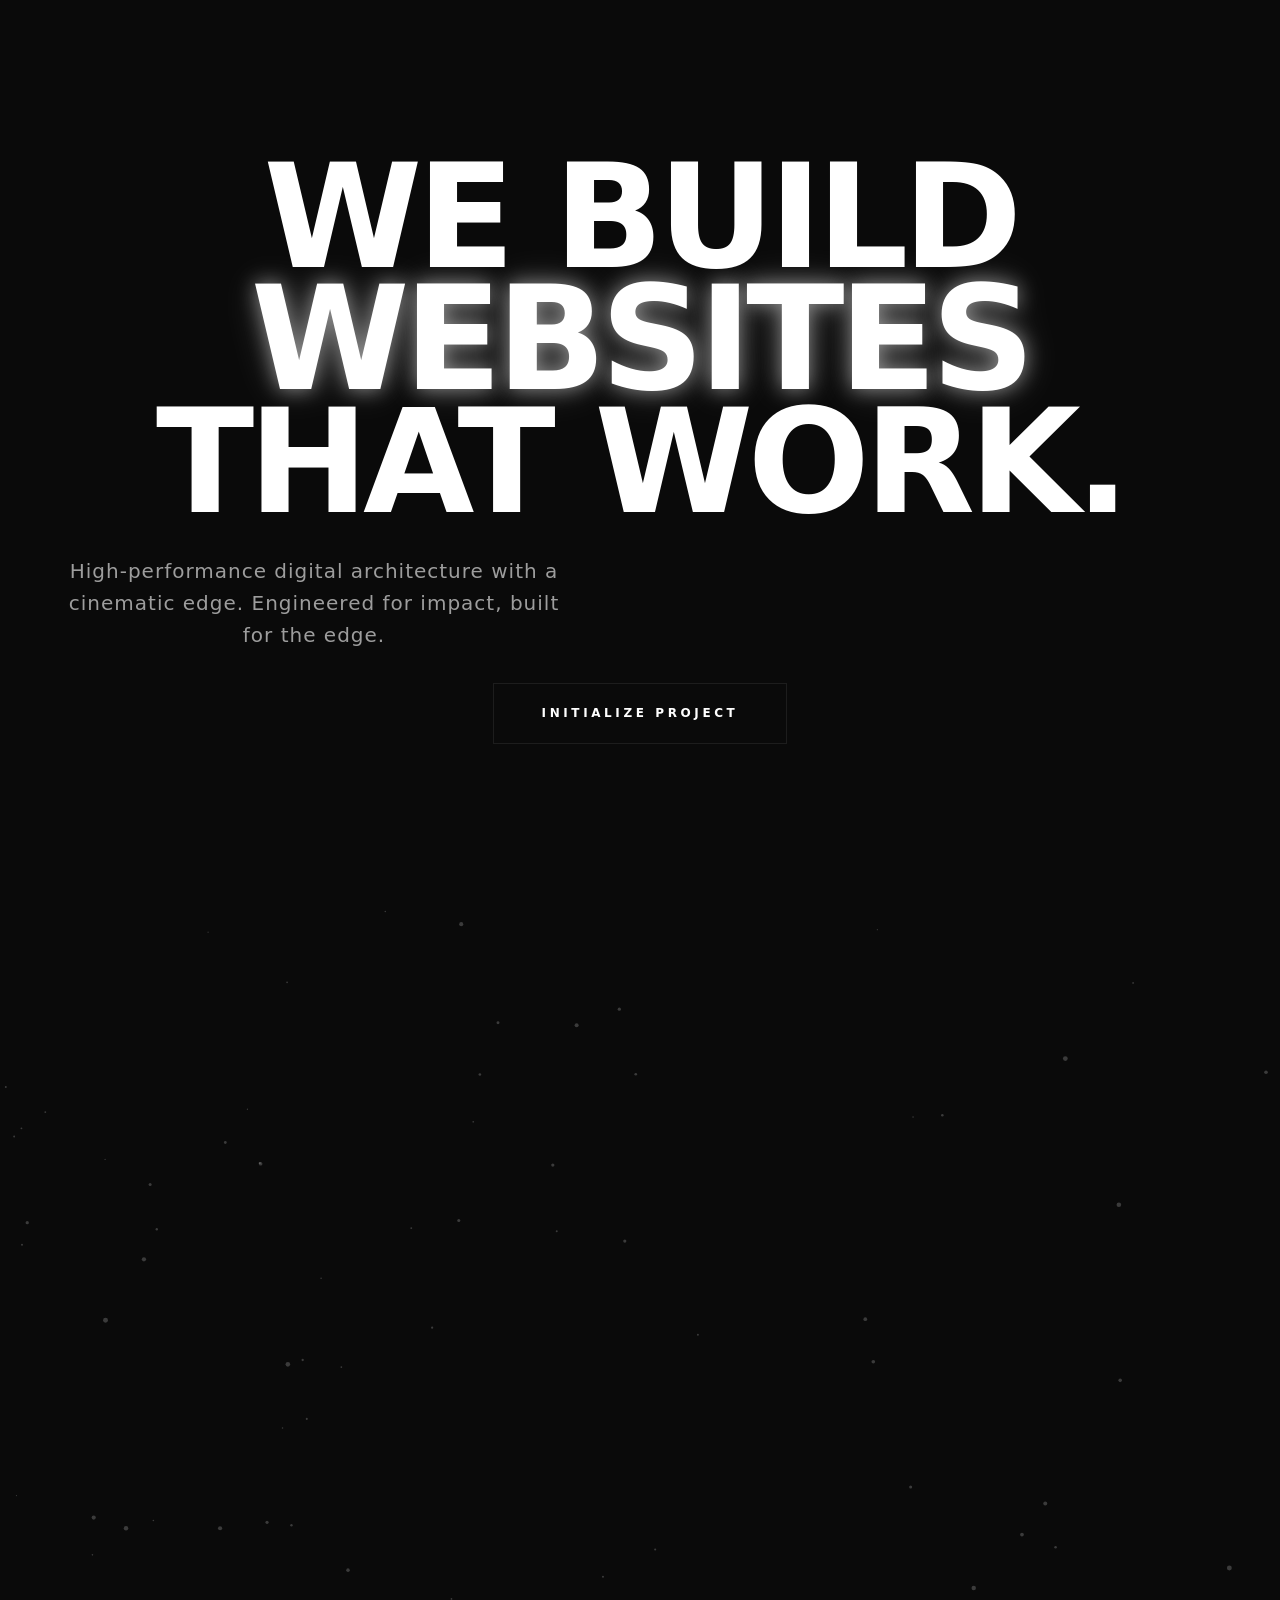
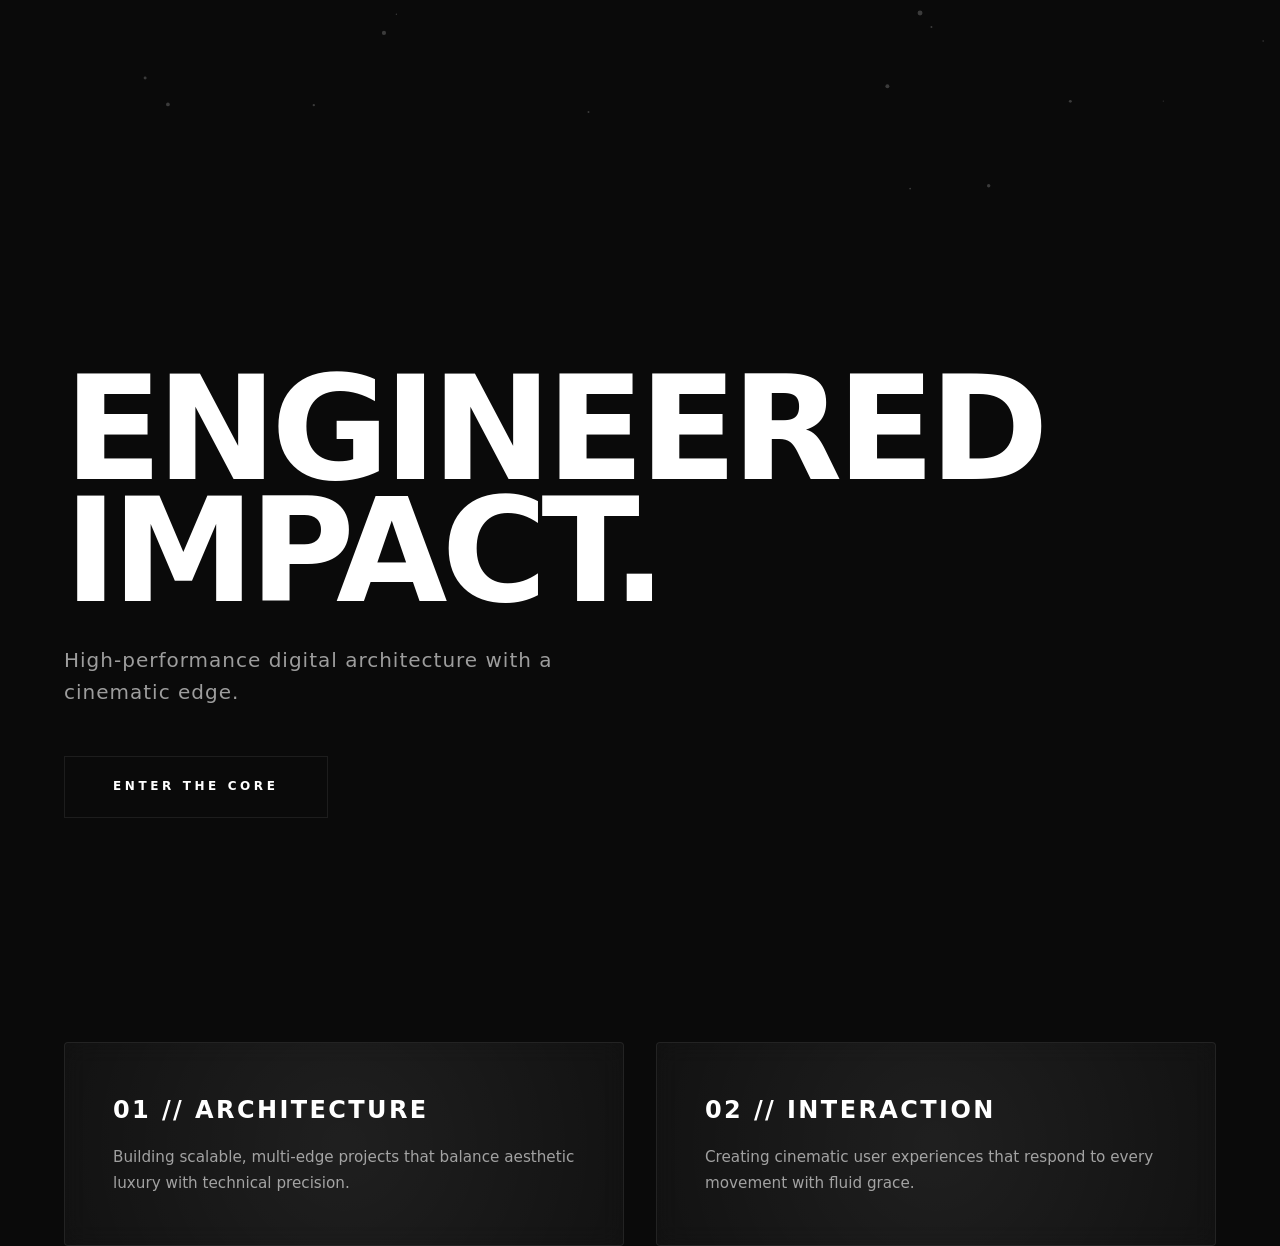
<file: index.html>
<!DOCTYPE html>
<html lang="en">
<head>
    <meta charset="UTF-8">
    <meta name="viewport" content="width=device-width, initial-scale=1.0">
    <title>NEBULUX // Digital Core</title>
    
    <link rel="stylesheet" href="style.css">
    <link rel="stylesheet" href="glass.css">
</head>
<body>
 <main class="container">
    <section class="hero-core">
        <div class="reveal-on-scroll">
            <h1 class="hero-title">WE BUILD <span class="glow-text">WEBSITES</span><br>THAT WORK.</h1>
            <p class="sub-headline">High-performance digital architecture with a cinematic edge. Engineered for impact, built for the edge.</p>
            <div style="margin-top: 2rem;">
                <a href="#" class="btn-primary magnetic">Initialize Project</a>
            </div>
        </div>
    </section>
 </main>

    <div class="noise-overlay"></div>
    
    <div class="cursor-dot"></div>
    <div class="cursor-outline"></div>

    <canvas id="particle-canvas"></canvas>

    <main class="container">
        <section class="hero section-padding">
            <h1 class="hero-title reveal-on-scroll">ENGINEERED<br>IMPACT.</h1>
            <p class="sub-headline reveal-on-scroll">High-performance digital architecture with a cinematic edge.</p>
            <div class="reveal-on-scroll" style="margin-top: 3rem;">
                <a href="#" class="btn-primary magnetic">Enter the Core</a>
            </div>
        </section>
        
        
         <section class="glass-grid">
    <div class="glass-card reveal-on-scroll tilt-element">
        <h3>01 // ARCHITECTURE</h3>
        <p>Building scalable, multi-edge projects that balance aesthetic luxury with technical precision.</p>
    </div>
    <div class="glass-card reveal-on-scroll tilt-element">
        <h3>02 // INTERACTION</h3>
        <p>Creating cinematic user experiences that respond to every movement with fluid grace.</p>
    </div>
         </section>
            
    </main>

    <script src="particles.js" defer></script>
    <script src="interaction.js" defer></script>
</body>
</html>
</file>
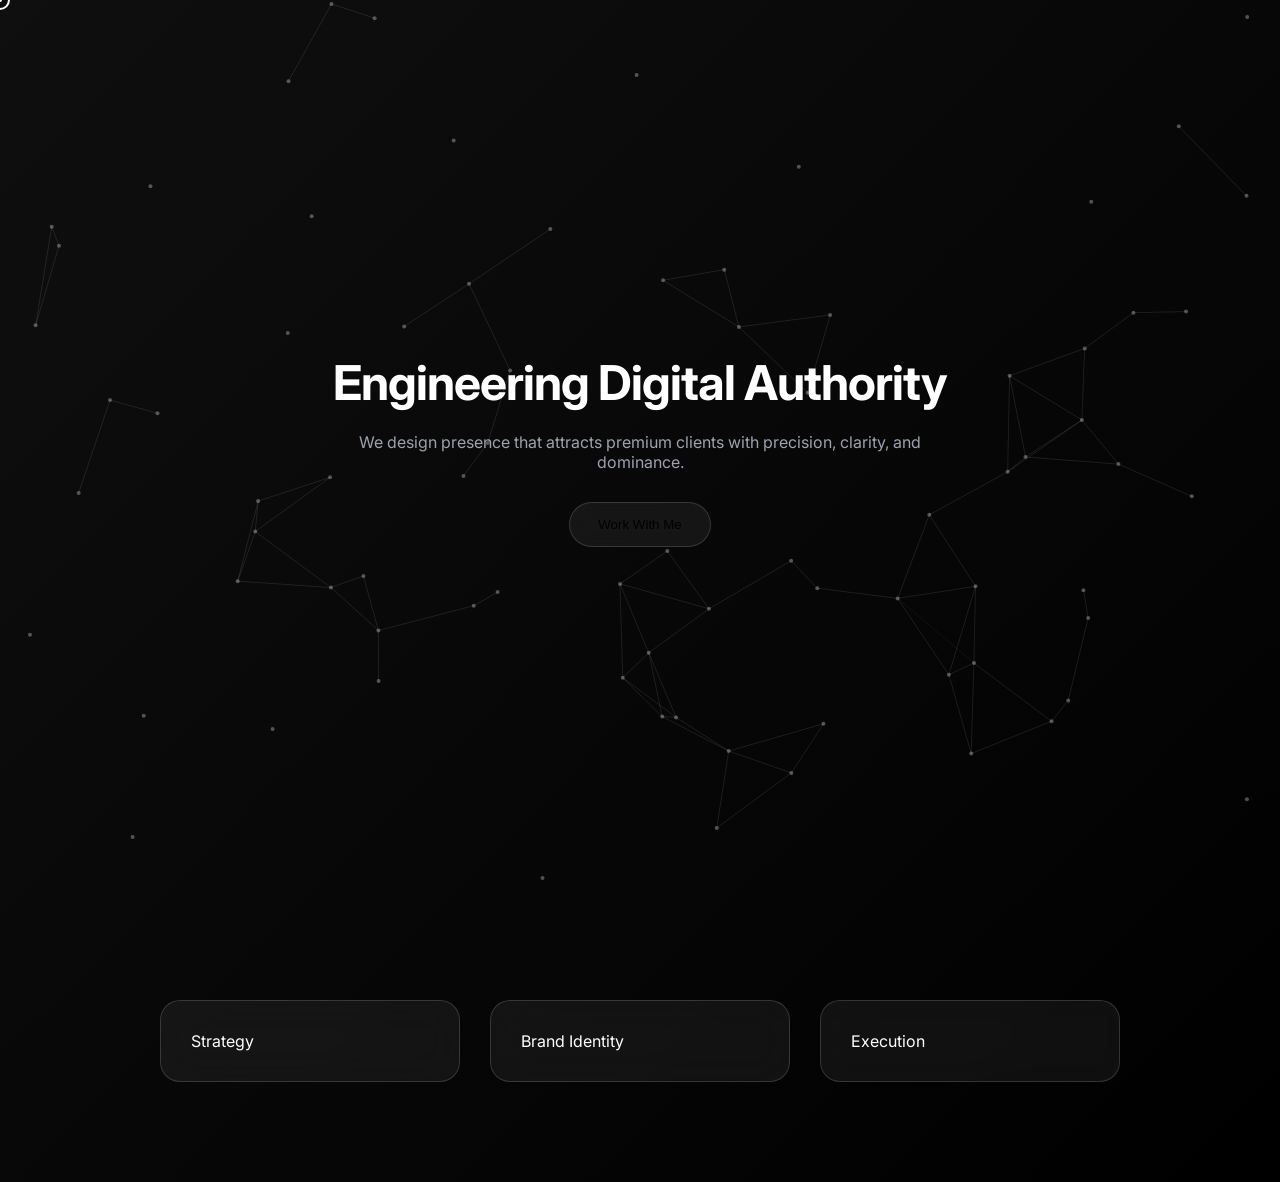
<file: Index.html>
<!DOCTYPE html>
<html lang="en">
<head>
<meta charset="UTF-8">
<meta name="viewport" content="width=device-width, initial-scale=1.0">
<title>Premium Personal Brand</title>

<link href="https://fonts.googleapis.com/css2?family=Inter:wght@300;400;600;700&display=swap" rel="stylesheet">

<style>
/* =========================
   ROOT & BASE
========================= */
:root {
  --bg: linear-gradient(135deg, #0f0f10, #000000);
  --glass: rgba(255,255,255,0.06);
  --border: rgba(255,255,255,0.15);
  --text: #ffffff;
  --muted: #9ca3af;
}

* {
  margin:0;
  padding:0;
  box-sizing:border-box;
  cursor:none;
}

body {
  font-family: 'Inter', sans-serif;
  background: var(--bg);
  color: var(--text);
  overflow-x:hidden;
}

/* =========================
   NOISE OVERLAY
========================= */
body::after {
  content:"";
  position:fixed;
  inset:0;
  background:url('https://grainy-gradients.vercel.app/noise.svg');
  opacity:0.05;
  pointer-events:none;
}

/* =========================
   CANVAS BACKGROUND
========================= */
canvas {
  position:fixed;
  inset:0;
  z-index:-1;
}

/* =========================
   CUSTOM CURSOR
========================= */
.cursor {
  position:fixed;
  width:20px;
  height:20px;
  border:2px solid white;
  border-radius:50%;
  pointer-events:none;
  transform:translate(-50%, -50%);
  transition: transform .15s ease-out, width .2s, height .2s;
}

.cursor-dot {
  position:fixed;
  width:4px;
  height:4px;
  background:white;
  border-radius:50%;
  pointer-events:none;
  transform:translate(-50%, -50%);
}

.cursor.active {
  width:50px;
  height:50px;
  background:rgba(255,255,255,0.1);
}

/* =========================
   HERO SECTION
========================= */
.hero {
  height:100vh;
  display:flex;
  flex-direction:column;
  justify-content:center;
  align-items:center;
  text-align:center;
  padding:20px;
}

.hero h1 {
  font-size:3rem;
  font-weight:700;
  letter-spacing:-1px;
}

.hero p {
  margin-top:20px;
  color:var(--muted);
  max-width:600px;
}

/* =========================
   BUTTON
========================= */
.btn {
  margin-top:30px;
  padding:14px 28px;
  border-radius:30px;
  border:1px solid var(--border);
  background:var(--glass);
  backdrop-filter:blur(10px);
  position:relative;
  overflow:hidden;
  transition:0.3s;
}

.btn:hover {
  transform:scale(1.05);
  box-shadow:0 0 20px rgba(255,255,255,0.2);
}

/* =========================
   GLASS CARD
========================= */
.card {
  width:300px;
  padding:30px;
  border-radius:20px;
  background:var(--glass);
  backdrop-filter:blur(20px);
  border:1px solid var(--border);
  transition:transform 0.2s;
}

/* =========================
   SECTION
========================= */
.section {
  padding:100px 20px;
  display:flex;
  justify-content:center;
  gap:30px;
}

/* =========================
   SCROLL ANIMATION
========================= */
.fade {
  opacity:0;
  transform:translateY(40px);
  transition:0.8s;
}

.fade.show {
  opacity:1;
  transform:translateY(0);
}
</style>
</head>

<body>

<canvas id="bg"></canvas>

<div class="cursor"></div>
<div class="cursor-dot"></div>

<!-- HERO -->
<section class="hero">
  <h1>Engineering Digital Authority</h1>
  <p>We design presence that attracts premium clients with precision, clarity, and dominance.</p>
  <button class="btn">Work With Me</button>
</section>

<!-- CARDS -->
<section class="section">
  <div class="card fade">Strategy</div>
  <div class="card fade">Brand Identity</div>
  <div class="card fade">Execution</div>
</section>

<script>
/* =========================
   PARTICLE BACKGROUND
========================= */
const canvas = document.getElementById('bg');
const ctx = canvas.getContext('2d');

canvas.width = innerWidth;
canvas.height = innerHeight;

let particles = [];

for(let i=0;i<80;i++){
  particles.push({
    x:Math.random()*canvas.width,
    y:Math.random()*canvas.height,
    vx:(Math.random()-0.5)*0.5,
    vy:(Math.random()-0.5)*0.5
  });
}

function animate(){
  ctx.clearRect(0,0,canvas.width,canvas.height);

  particles.forEach(p=>{
    p.x += p.vx;
    p.y += p.vy;

    ctx.beginPath();
    ctx.arc(p.x,p.y,2,0,Math.PI*2);
    ctx.fillStyle="rgba(255,255,255,0.3)";
    ctx.fill();

    particles.forEach(p2=>{
      let dist = Math.hypot(p.x-p2.x,p.y-p2.y);
      if(dist<100){
        ctx.beginPath();
        ctx.moveTo(p.x,p.y);
        ctx.lineTo(p2.x,p2.y);
        ctx.strokeStyle="rgba(255,255,255,0.05)";
        ctx.stroke();
      }
    });
  });

  requestAnimationFrame(animate);
}
animate();

/* =========================
   CURSOR
========================= */
const cursor = document.querySelector('.cursor');
const dot = document.querySelector('.cursor-dot');

document.addEventListener('mousemove', e=>{
  cursor.style.left = e.clientX+'px';
  cursor.style.top = e.clientY+'px';
  dot.style.left = e.clientX+'px';
  dot.style.top = e.clientY+'px';
});

document.querySelectorAll('button, .card').forEach(el=>{
  el.addEventListener('mouseenter', ()=> cursor.classList.add('active'));
  el.addEventListener('mouseleave', ()=> cursor.classList.remove('active'));
});

/* =========================
   3D TILT
========================= */
document.querySelectorAll('.card').forEach(card=>{
  card.addEventListener('mousemove', e=>{
    let rect = card.getBoundingClientRect();
    let x = e.clientX - rect.left;
    let y = e.clientY - rect.top;

    let rotateX = -(y - rect.height/2)/10;
    let rotateY = (x - rect.width/2)/10;

    card.style.transform = `rotateX(${rotateX}deg) rotateY(${rotateY}deg)`;
  });

  card.addEventListener('mouseleave', ()=>{
    card.style.transform = "rotateX(0) rotateY(0)";
  });
});

/* =========================
   SCROLL ANIMATION
========================= */
const observer = new IntersectionObserver(entries=>{
  entries.forEach(entry=>{
    if(entry.isIntersecting){
      entry.target.classList.add('show');
    }
  });
});

document.querySelectorAll('.fade').forEach(el=>{
  observer.observe(el);
});

/* =========================
   RESIZE
========================= */
window.addEventListener('resize', ()=>{
  canvas.width = innerWidth;
  canvas.height = innerHeight;
});
</script>

</body>
  </html>
</file>
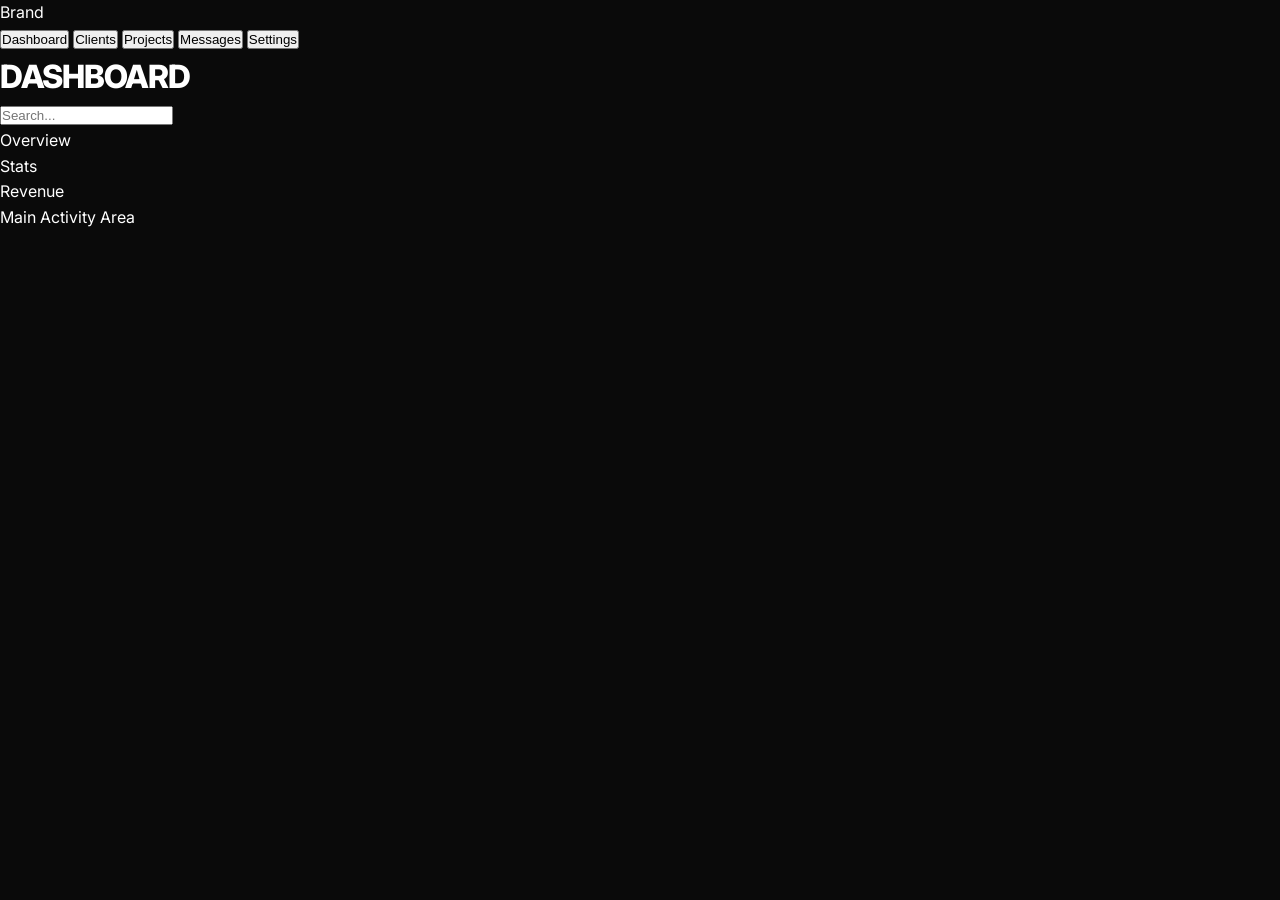
<file: dashboard.html>
<!DOCTYPE html>
<html lang="en">
<head>
<meta charset="UTF-8">
<meta name="viewport" content="width=device-width, initial-scale=1.0">
<title>Dashboard UI</title>

<link rel="stylesheet" href="style.css">
<link href="https://fonts.googleapis.com/css2?family=Inter:wght@300;400;600&display=swap" rel="stylesheet">
</head>

<body>

<div class="app">

  <!-- SIDEBAR -->
  <aside class="sidebar">
    <div class="logo">Brand</div>

    <nav>
      <button class="active">Dashboard</button>
      <button>Clients</button>
      <button>Projects</button>
      <button>Messages</button>
      <button>Settings</button>
    </nav>
  </aside>

  <!-- MAIN -->
  <div class="main">

    <!-- TOPBAR -->
    <header class="topbar">
      <h1>Dashboard</h1>

      <div class="actions">
        <input placeholder="Search..." />
        <div class="profile"></div>
      </div>
    </header>

    <!-- CONTENT -->
    <section class="content">

      <div class="grid">
        <div class="card">Overview</div>
        <div class="card">Stats</div>
        <div class="card">Revenue</div>
      </div>

      <div class="card large">Main Activity Area</div>

    </section>

  </div>

</div>

</body>
</html>
</file>
<file: style.css>
/* --- 1. CORE VARIABLES (The Brand DNA) --- */
:root {
    --bg-dark: #0a0a0a;
    --bg-accent: #161616;
    --text-main: #ffffff;
    --text-dim: rgba(255, 255, 255, 0.6);
    --accent-glow: rgba(255, 255, 255, 0.1);
    --border-thin: rgba(255, 255, 255, 0.08);
    
    /* Animation Timing */
    --transition-smooth: all 0.6s cubic-bezier(0.23, 1, 0.32, 1);
    --transition-fast: all 0.3s ease;
}

/* --- 2. RESET & FOUNDATION --- */
* {
    margin: 0;
    padding: 0;
    box-sizing: border-box;
    outline: none;
}

html {
    scroll-behavior: smooth;
    background-color: var(--bg-dark);
}

body {
    font-family: 'Inter', system-ui, -apple-system, sans-serif;
    color: var(--text-main);
    line-height: 1.6;
    overflow-x: hidden;
    -webkit-font-smoothing: antialiased;
}

/* --- 3. HIGH-END TYPOGRAPHY HIERARCHY --- */
h1, h2, h3 {
    font-weight: 800;
    letter-spacing: -0.04em;
    text-transform: uppercase;
}

.hero-title {
    font-size: clamp(3.5rem, 12vw, 9rem);
    line-height: 0.85;
    margin-bottom: 2rem;
}

.sub-headline {
    font-size: clamp(1rem, 2vw, 1.25rem);
    color: var(--text-dim);
    max-width: 500px;
    font-weight: 300;
    letter-spacing: 0.05em;
}

/* --- 4. LAYOUT SYSTEM --- */
.container {
    width: 100%;
    max-width: 1400px;
    margin: 0 auto;
    padding: 0 5vw;
}

.section-padding {
    padding: 160px 0;
}

/* --- 5. THE "NEBULUX" UTILITIES --- */

/* Cinematic Grain Overlay */
.noise-overlay {
    position: fixed;
    top: 0; left: 0;
    width: 100%; height: 100%;
    background: url('https://grainy-gradients.vercel.app/noise.svg');
    opacity: 0.04;
    pointer-events: none;
    z-index: 9998;
}

/* Custom Scrollbar for Pro Look */
::-webkit-scrollbar {
    width: 4px;
}

::-webkit-scrollbar-track {
    background: var(--bg-dark);
}

::-webkit-scrollbar-thumb {
    background: #333;
    border-radius: 10px;
}

::-webkit-scrollbar-thumb:hover {
    background: #555;
}

/* --- 6. INTERACTIVE STATES (Preparation for JS) --- */
.reveal-on-scroll {
    opacity: 0;
    transform: translateY(30px);
    transition: var(--transition-smooth);
}

.reveal-on-scroll.active {
    opacity: 1;
    transform: translateY(0);
}

/* Button "Flex" */
.btn-primary {
    display: inline-block;
    padding: 1.25rem 3rem;
    border: 1px solid var(--border-thin);
    background: transparent;
    color: var(--text-main);
    text-decoration: none;
    font-size: 0.75rem;
    font-weight: 600;
    letter-spacing: 0.3em;
    text-transform: uppercase;
    position: relative;
    transition: var(--transition-fast);
}

.btn-primary:hover {
    background: var(--text-main);
    color: var(--bg-dark);
    box-shadow: 0 0 40px rgba(255, 255, 255, 0.15);
}
/* --- FIX: CENTERING & SPACING --- */
.hero-core {
    height: 100vh;
    display: flex;
    flex-direction: column;
    justify-content: center; /* Vertical center */
    align-items: center;     /* Horizontal center */
    text-align: center;
    padding: 0;             /* Removed heavy top padding */
    position: relative;
    z-index: 10;
}

/* --- FLASHY TEXT EFFECT --- */
.glow-text {
    color: #fff;
    text-shadow: 0 0 20px rgba(255, 255, 255, 0.5),
                 0 0 40px rgba(255, 255, 255, 0.2);
    animation: pulse-glow 3s infinite alternate;
}

@keyframes pulse-glow {
    from { opacity: 0.8; text-shadow: 0 0 10px rgba(255,255,255,0.3); }
    to { opacity: 1; text-shadow: 0 0 30px rgba(255,255,255,0.6); }
}

/* Ensure the container doesn't add extra top margin */
.container {
    width: 100%;
    max-width: 1400px;
    margin: 0 auto;
 }
</file>
<file: glass.css>
/* --- THE GLASSMORPHISM ENGINE --- */

.glass-card {
    position: relative;
    background: rgba(255, 255, 255, 0.03); /* Ultra-translucent base */
    backdrop-filter: blur(12px) saturate(120%); /* The "Frost" effect */
    -webkit-backdrop-filter: blur(12px) saturate(120%);
    border: 1px solid rgba(255, 255, 255, 0.08); /* The "Edge" highlight */
    border-radius: 4px; /* Minimalist radius for a pro feel */
    padding: 3rem;
    overflow: hidden;
    transition: var(--transition-smooth);
    transform-style: preserve-3d; /* Preparation for 3D Tilt */
}

/* Internal Glow Effect */
.glass-card::before {
    content: '';
    position: absolute;
    top: 0; left: 0;
    width: 100%; height: 100%;
    background: radial-gradient(
        800px circle at var(--mouse-x, 50%) var(--mouse-y, 50%), 
        rgba(255, 255, 255, 0.06), 
        transparent 40%
    );
    z-index: -1;
    pointer-events: none;
}

/* Glass Hover State */
.glass-card:hover {
    background: rgba(255, 255, 255, 0.05);
    border: 1px solid rgba(255, 255, 255, 0.15);
    box-shadow: 0 20px 40px rgba(0, 0, 0, 0.4);
}

/* Glass Typography */
.glass-card h3 {
    font-size: 1.5rem;
    margin-bottom: 1rem;
    letter-spacing: 0.1em;
    color: var(--text-main);
}

.glass-card p {
    color: var(--text-dim);
    font-size: 0.95rem;
    line-height: 1.7;
}

/* --- THE GRID LAYOUT --- */
.glass-grid {
    display: grid;
    grid-template-columns: repeat(auto-fit, minmax(320px, 1fr));
    gap: 2rem;
    margin-top: 4rem;
}

/* --- REFRECTION STRIPE (The "Pro" Detail) --- */
.glass-card::after {
    content: "";
    position: absolute;
    top: 0;
    left: -100%;
    width: 50%;
    height: 100%;
    background: linear-gradient(
        to right,
        transparent,
        rgba(255, 255, 255, 0.05),
        transparent
    );
    transform: skewX(-25deg);
    transition: 0.75s;
}

.glass-card:hover::after {
    left: 150%;
}
</file>
